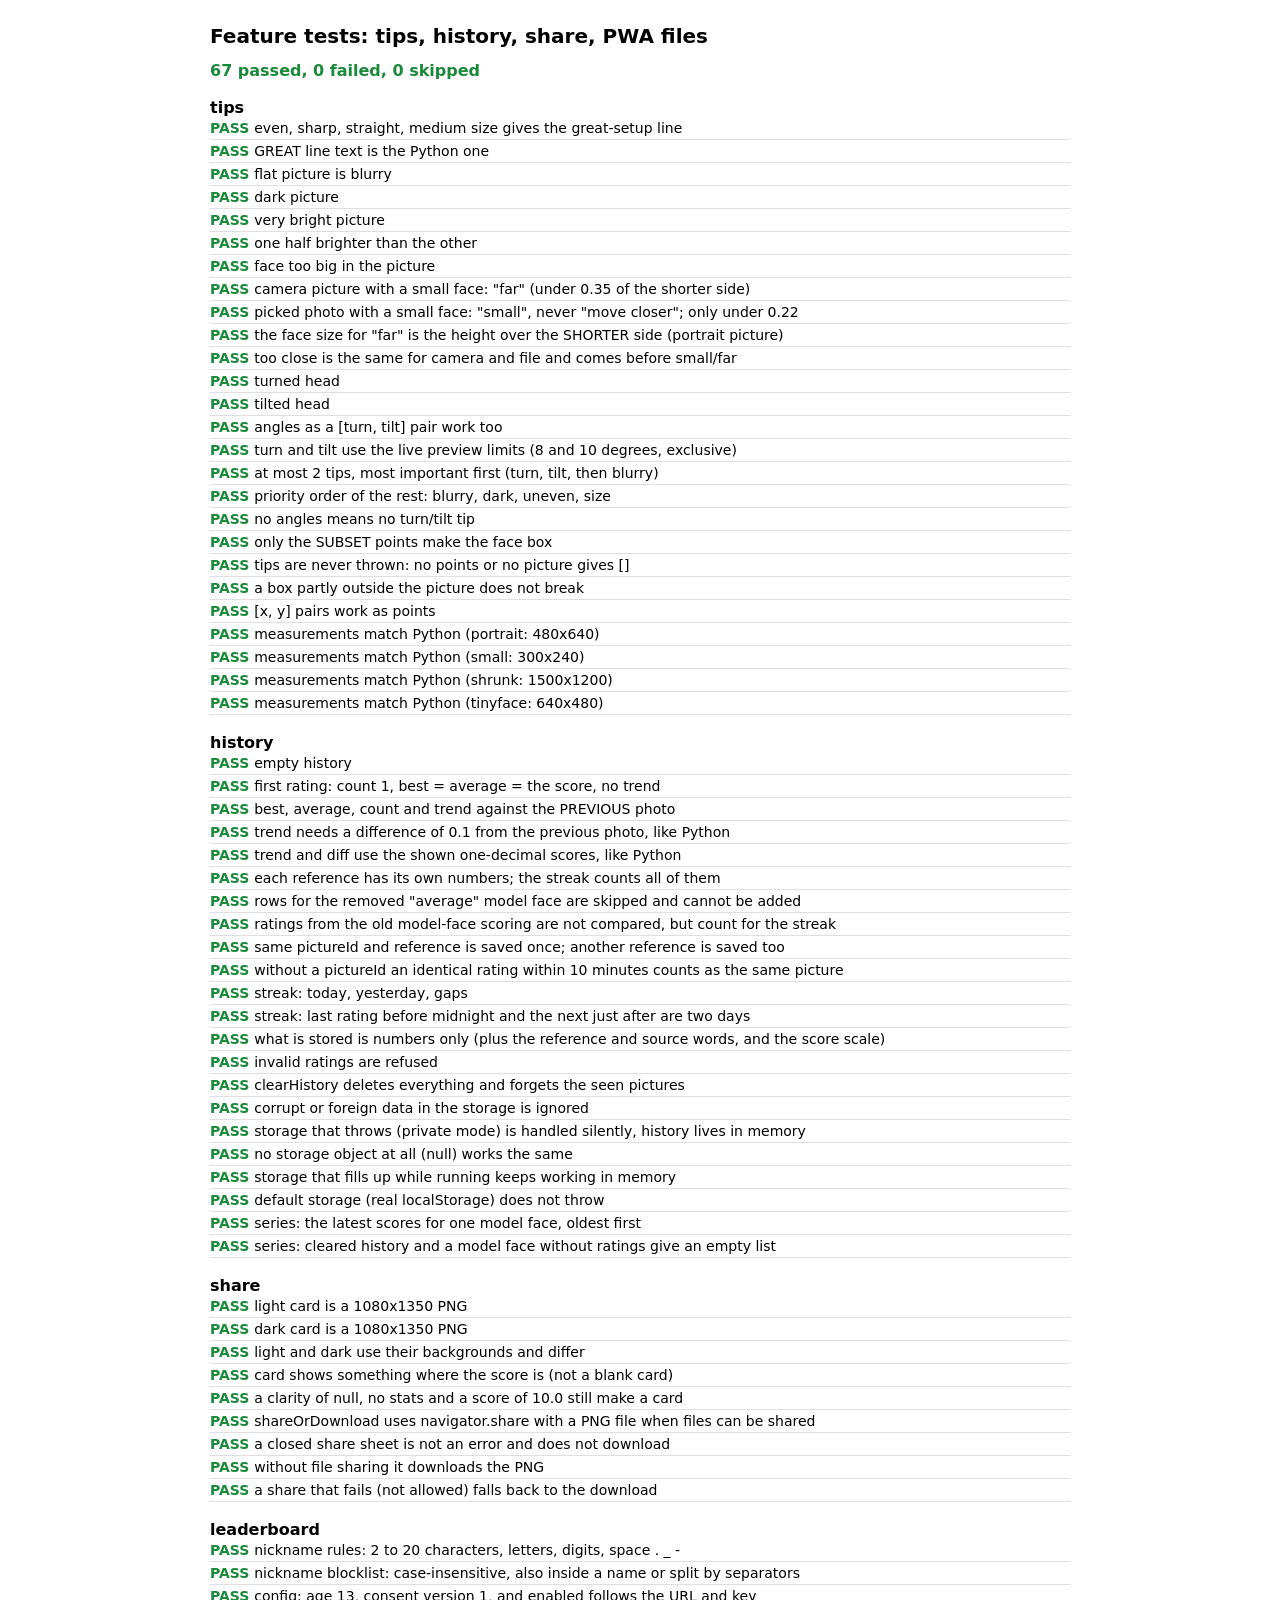
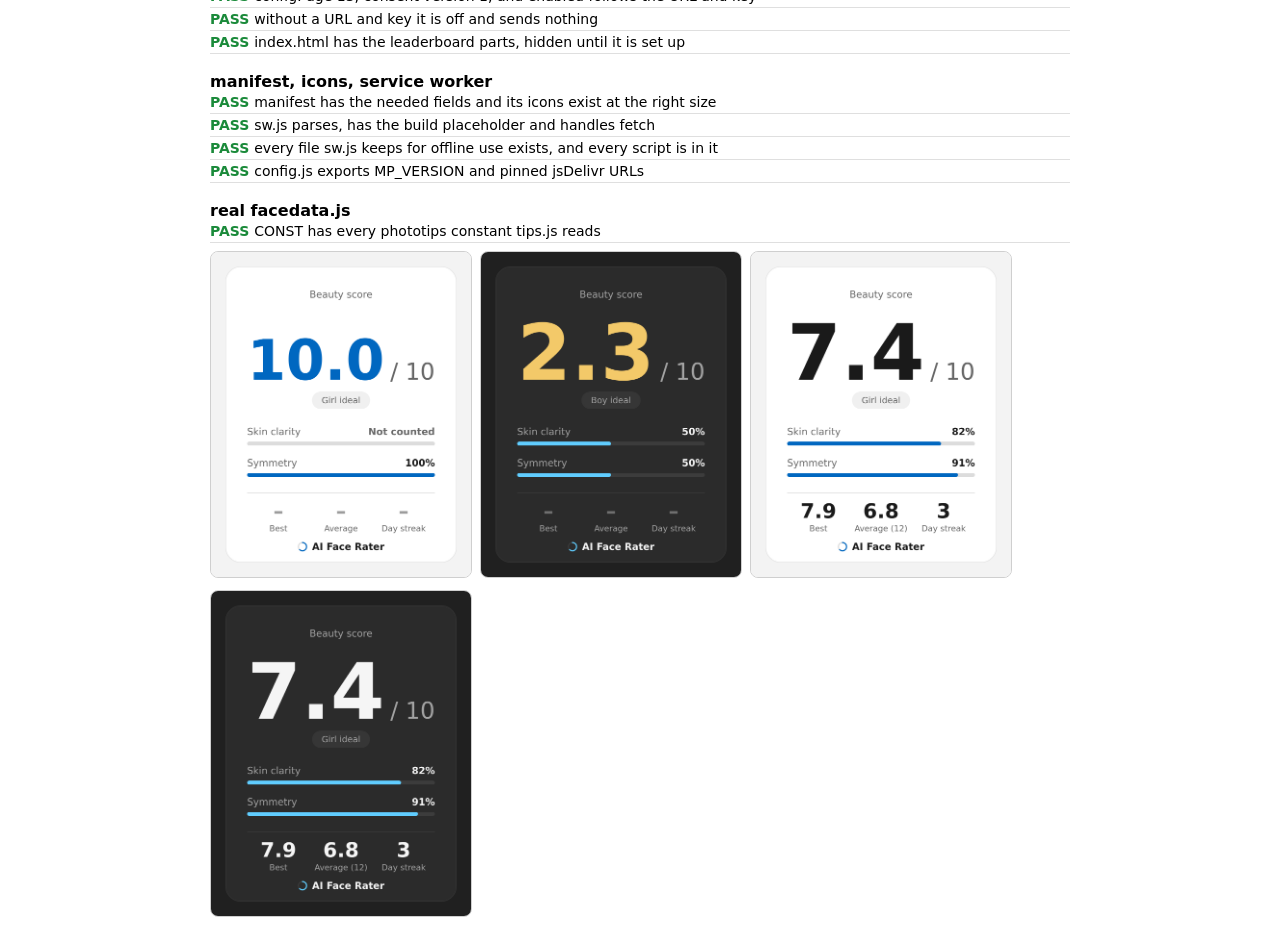
<file: web/tests/features.html>
<!doctype html>
<html lang="en">
<head>
<meta charset="utf-8">
<meta name="viewport" content="width=device-width, initial-scale=1">
<title>Feature tests</title>
<!-- tips.js imports ../js/facedata.js; the tests use a stand-in with phototips.py's values (the real file is checked at the end) -->
<script type="importmap">{ "imports": { "../js/facedata.js": "./stub-facedata.js" } }</script>
<style>
  :root { color-scheme: light dark; font-family: system-ui, 'Segoe UI', sans-serif; }
  body { margin: 24px auto; max-width: 860px; padding: 0 16px; }
  h1 { font-size: 20px; }
  #summary { font-weight: 600; margin: 8px 0 16px; }
  .row { padding: 3px 0; font-size: 14px; border-bottom: 1px solid #8884; }
  .pass::before { content: 'PASS  '; color: #1a8a3a; font-weight: 600; }
  .fail::before { content: 'FAIL  '; color: #c62828; font-weight: 600; }
  .fail { color: #c62828; }
  .skip::before { content: 'SKIP  '; color: #b45309; font-weight: 600; }
  .group { margin-top: 18px; font-weight: 600; }
  #cards img { width: 260px; margin: 8px 8px 0 0; border: 1px solid #8886; border-radius: 8px; }
</style>
</head>
<body>
<h1>Feature tests: tips, history, share, PWA files</h1>
<div id="summary">Running...</div>
<div id="log"></div>
<div id="cards"></div>
<script type="module">
import { photoTips, measure, pickTips, tipLines, TIPS, GREAT } from '../js/tips.js';
import * as history from '../js/history.js';
import { makeShareCard, shareOrDownload, CARD_WIDTH, CARD_HEIGHT } from '../js/share.js';

const log = document.getElementById('log');
const results = { pass: 0, fail: 0, skip: 0, failures: [] };
let groupName = '';
function group(name) {
  groupName = name;
  const d = document.createElement('div');
  d.className = 'group';
  d.textContent = name;
  log.append(d);
}
function report(kind, name, detail = '') {
  results[kind]++;
  if (kind === 'fail') results.failures.push(`${groupName}: ${name} ${detail}`);
  const d = document.createElement('div');
  d.className = `row ${kind}`;
  d.textContent = name + (detail ? ` (${detail})` : '');
  log.append(d);
}
async function test(name, fn) {
  try {
    await fn();
    report('pass', name);
  } catch (e) {
    report('fail', name, e && e.message ? e.message : String(e));
  }
}
const eq = (a, b, what = '') => { if (JSON.stringify(a) !== JSON.stringify(b)) throw new Error(`${what} expected ${JSON.stringify(b)}, got ${JSON.stringify(a)}`); };
const ok = (c, what = 'condition') => { if (!c) throw new Error(what + ' is false'); };
const near = (a, b, tol, what = '') => { if (!(Math.abs(a - b) <= tol)) throw new Error(`${what} expected ${b} +-${tol}, got ${a}`); };

// ---------------------------------------------------------------- tips
group('tips');

// Deterministic noise 0..255 (an LCG), so the pictures never change
function rng(seed) { let s = seed >>> 0; return () => ((s = (Math.imul(s, 1664525) + 1013904223) >>> 0) / 4294967296); }
function picture(w, h, fn) {
  const data = new Uint8ClampedArray(w * h * 4);
  for (let y = 0; y < h; y++) for (let x = 0; x < w; x++) {
    const v = fn(x, y), i = (y * w + x) * 4;
    data[i] = data[i + 1] = data[i + 2] = v; data[i + 3] = 255;
  }
  return new ImageData(data, w, h);
}
const noisy = (mean, amp, seed = 1) => { const r = rng(seed); return () => mean + (r() - 0.5) * 2 * amp; };
// 478 points; the stand-in SUBSET indices (10 top, 152 bottom, 234 left, 454 right) define the box, the others are
// put far outside to show that only the SUBSET points count
function points478(box, far = true) {
  const [l, t, r, b] = box, cx = (l + r) / 2, cy = (t + b) / 2;
  const pts = Array.from({ length: 478 }, () => (far ? { x: -900, y: 5000 } : { x: cx, y: cy }));
  pts[10] = { x: cx, y: t }; pts[152] = { x: cx, y: b }; pts[234] = { x: l, y: cy }; pts[454] = { x: r, y: cy };
  for (const i of [1, 33, 263]) pts[i] = { x: cx, y: cy };
  return pts;
}
const W = 400, H = 400;
const good = () => picture(W, H, noisy(128, 50));
const faceBox = [100, 80, 300, 320]; // 200 wide, 240 tall: size 0.6

await test('even, sharp, straight, medium size gives the great-setup line', () => {
  eq(photoTips(good(), points478(faceBox), { turn: 2, tilt: -3 }), [GREAT]);
});
await test('GREAT line text is the Python one', () => eq(GREAT, 'Great setup: straight, sharp and evenly lit.'));
await test('flat picture is blurry', () => eq(photoTips(picture(W, H, () => 128), points478(faceBox), null), [TIPS.blurry]));
await test('dark picture', () => eq(photoTips(picture(W, H, noisy(40, 30)), points478(faceBox), null), [TIPS.dark]));
await test('very bright picture', () => eq(photoTips(picture(W, H, noisy(238, 15)), points478(faceBox), null), [TIPS.bright]));
await test('one half brighter than the other', () => {
  const r = rng(5);
  const img = picture(W, H, (x) => (x < 200 ? 90 : 190) + (r() - 0.5) * 80);
  eq(photoTips(img, points478(faceBox), null), [TIPS.uneven]);
});
await test('face too big in the picture', () => eq(photoTips(good(), points478([10, 10, 390, 390]), null), [TIPS.close]));
await test('camera picture with a small face: "far" (under 0.35 of the shorter side)', () => {
  eq(photoTips(good(), points478([180, 180, 230, 230]), null), [TIPS.far]);                  // 0.125
  eq(photoTips(good(), points478([150, 100, 250, 230]), null, 'camera'), [TIPS.far]);        // 130/400 = 0.325
  eq(photoTips(good(), points478([150, 100, 250, 250]), null, 'camera'), [GREAT]);           // 150/400 = 0.375
});
await test('picked photo with a small face: "small", never "move closer"; only under 0.22', () => {
  eq(photoTips(good(), points478([180, 180, 230, 230]), null, 'file'), [TIPS.small]);        // 0.125
  eq(photoTips(good(), points478([150, 100, 250, 180]), null, 'file'), [TIPS.small]);        // 80/400 = 0.2
  eq(photoTips(good(), points478([150, 100, 250, 190]), null, 'file'), [GREAT]);             // 90/400 = 0.225
  eq(photoTips(good(), points478([150, 100, 250, 230]), null, 'file'), [GREAT]);             // 0.325 is fine for a photo
  ok(!TIPS.small.toLowerCase().includes('move closer'));
});
await test('the face size for "far" is the height over the SHORTER side (portrait picture)', () => {
  const img = picture(300, 500, noisy(128, 50));
  eq(photoTips(img, points478([100, 100, 200, 240]), null, 'camera'), [GREAT]);               // 140/300 = 0.47 (140/500 would be 0.28)
  eq(photoTips(img, points478([100, 100, 200, 190]), null, 'camera'), [TIPS.far]);            // 90/300 = 0.3
});
await test('too close is the same for camera and file and comes before small/far', () => {
  eq(photoTips(good(), points478([10, 10, 390, 390]), null, 'file'), [TIPS.close]);
  eq(pickTips({ turn: null, tilt: null, sharpness: 100, brightness: 128, imbalance: 0, size: 0.8, share: 0.1, source: 'file' }), ['close']);
});
await test('turned head', () => eq(photoTips(good(), points478(faceBox), { turn: -20, tilt: 0 }), [TIPS.turn]));
await test('tilted head', () => eq(photoTips(good(), points478(faceBox), { turn: 0, tilt: 18 }), [TIPS.tilt]));
await test('angles as a [turn, tilt] pair work too', () => eq(photoTips(good(), points478(faceBox), [20, 0]), [TIPS.turn]));
await test('turn and tilt use the live preview limits (8 and 10 degrees, exclusive)', () => {
  eq(photoTips(good(), points478(faceBox), { turn: 8, tilt: -10 }), [GREAT]);
  eq(photoTips(good(), points478(faceBox), { turn: 9, tilt: 0 }), [TIPS.turn]);
  eq(photoTips(good(), points478(faceBox), { turn: 0, tilt: -11 }), [TIPS.tilt]);
});
await test('at most 2 tips, most important first (turn, tilt, then blurry)', () => {
  eq(photoTips(picture(W, H, () => 128), points478(faceBox), { turn: 30, tilt: 30 }), [TIPS.turn, TIPS.tilt]);
  eq(photoTips(picture(W, H, () => 128), points478(faceBox), { turn: 30, tilt: 0 }), [TIPS.turn, TIPS.blurry]);
});
await test('priority order of the rest: blurry, dark, uneven, size', () => {
  const m = { turn: null, tilt: null, sharpness: 1, brightness: 10, imbalance: 0.5, size: 0.9, share: 0.9, source: 'camera' };
  eq(pickTips(m, 8), ['blurry', 'dark', 'uneven', 'close']);
  eq(pickTips({ ...m, brightness: 250, size: 0.05, share: 0.05 }, 8), ['blurry', 'bright', 'uneven', 'far']);
  eq(pickTips({ ...m, brightness: 250, size: 0.05, share: 0.05, source: 'file' }, 8), ['blurry', 'bright', 'uneven', 'small']);
  eq(pickTips({ ...m, turn: -50, tilt: 50 }), ['turn', 'tilt']);
  eq(tipLines({ ...m, sharpness: 100, brightness: 128, imbalance: 0, size: 0.4, share: 0.4 }), [GREAT]);
});
await test('no angles means no turn/tilt tip', () => eq(pickTips({ turn: null, tilt: null, sharpness: 100, brightness: 128, imbalance: 0, size: 0.4 }), []));
await test('only the SUBSET points make the face box', () => {
  const m = measure(good(), points478(faceBox, true), null);
  near(m.size, 0.6, 1e-9, 'size');
});
await test('tips are never thrown: no points or no picture gives []', () => {
  eq(photoTips(good(), [], null), []);
  eq(photoTips(null, points478(faceBox), null), []);
  eq(photoTips(good(), [{ x: 'a' }], null).length <= 2, true);
});
await test('a box partly outside the picture does not break', () => {
  const t = photoTips(good(), points478([-50, -50, 150, 150]), null);
  ok(Array.isArray(t) && t.length >= 1);
});
await test('[x, y] pairs work as points', () => {
  const pairs = points478(faceBox).map((p) => [p.x, p.y]);
  eq(photoTips(good(), pairs, null), [GREAT]);
});

// Numbers computed by the Python phototips.measure on the same pictures (tools: see the repo's phototips.py)
function formula(w) {
  return (x, y) => Math.min(255, Math.max(0, ((x * x * 7 + y * 13 + x * y * 3) % 97) * 2 + 20 + Math.floor(x * 40 / w) - 10));
}
const PY = {
  portrait: { w: 480, h: 640, box: [150.0, 100.0, 330.0, 500.0], sharpness: 13894.355652968625, brightness: 125.71588888888888, imbalance: 0.05992259442145991, size: 0.625, share: 0.8333333333333334 },
  small: { w: 300, h: 240, box: [60.5, 40.2, 230.7, 200.9], sharpness: 15146.008399925231, brightness: 124.97367647058823, imbalance: 0.09038373963458188, size: 0.6695833333333333, share: 0.6695833333333333 },
  shrunk: { w: 1500, h: 1200, box: [300.0, 150.5, 1100.3, 1000.9], sharpness: 1336.5058053587545, brightness: 124.3654426125919, imbalance: 0.08601904809854763, size: 0.7086666666666667, share: 0.7086666666666667 },
  tinyface: { w: 640, h: 480, box: [300.0, 200.0, 360.5, 270.0], sharpness: 2413.1036990933644, brightness: 126.23333333333333, imbalance: 0.010788788713267126, size: 0.14583333333333334, share: 0.14583333333333334 },
};
for (const [name, c] of Object.entries(PY)) {
  await test(`measurements match Python (${name}: ${c.w}x${c.h})`, () => {
    const m = measure(picture(c.w, c.h, formula(c.w)), points478(c.box, false), { turn: 5, tilt: -3 });
    near(m.brightness, c.brightness, 0.2, 'brightness');
    near(m.imbalance, c.imbalance, 0.003, 'imbalance');
    near(m.size, c.size, 1e-6, 'size');
    near(m.share, c.share, 1e-6, 'share');
    near(m.sharpness / c.sharpness, 1, 0.03, 'sharpness ratio');
    eq([m.turn, m.tilt], [5, -3]);
  });
}

// ---------------------------------------------------------------- history
group('history');

class FakeStorage {
  constructor() { this.m = new Map(); }
  getItem(k) { return this.m.has(k) ? this.m.get(k) : null; }
  setItem(k, v) { this.m.set(k, String(v)); }
  removeItem(k) { this.m.delete(k); }
}
const at = (d, h = 12, m = 0) => new Date(2026, 5, d, h, m).getTime(); // June 2026, local time
const NOW = at(15);
function fresh() { const s = new FakeStorage(); history._setStorage(s); return s; }
const rate = (reference, score, extra = {}) => history.addRating({ reference, score, clarity: 0.8, symmetry: 0.9, source: 'file', ...extra });

await test('empty history', () => {
  fresh();
  eq(history.stats('boy', NOW), { best: null, average: null, count: 0, trend: null, diff: 0, streak: 0 });
  eq(history.entryCount(), 0);
});
await test('first rating: count 1, best = average = the score, no trend', () => {
  fresh();
  eq(rate('boy', 6.0, { now: NOW }), true);
  const s = history.stats('boy', NOW);
  eq([s.best, s.average, s.count, s.trend], [6, 6, 1, null]);
});
await test('best, average, count and trend against the PREVIOUS photo', () => {
  fresh();
  rate('boy', 6.0, { now: at(15, 9) });
  rate('boy', 7.0, { now: at(15, 10) });
  let s = history.stats('boy', NOW);
  eq([s.best, s.average, s.count, s.trend], [7, 6.5, 2, 'up']);
  near(s.diff, 1, 1e-9);
  rate('boy', 7.04, { now: at(15, 11) });         // shown as 7.0, like the previous 7.0: no arrow
  s = history.stats('boy', NOW);
  eq([s.best, s.count, s.trend], [7.04, 3, null]);
  rate('boy', 5.0, { now: at(15, 12) });          // 2.0 below the previous 7.0 as shown (the average is not used)
  s = history.stats('boy', NOW);
  eq([s.trend, s.count], ['down', 4]);
  near(s.average, 6.26, 1e-9);
  near(s.diff, -2, 1e-9);
});
await test('trend needs a difference of 0.1 from the previous photo, like Python', () => {
  fresh();
  rate('girl', 5.0, { now: at(15, 9) });
  rate('girl', 5.125, { now: at(15, 10) });
  eq(history.stats('girl', NOW).trend, 'up');
  fresh();
  rate('girl', 5.0, { now: at(15, 9) });
  rate('girl', 5.04, { now: at(15, 10) });
  eq(history.stats('girl', NOW).trend, null);
  fresh();
  rate('girl', 5.0, { now: at(15, 9) });
  rate('girl', 4.875, { now: at(15, 10) });
  eq(history.stats('girl', NOW).trend, 'down');
});
await test('trend and diff use the shown one-decimal scores, like Python', () => {
  fresh();
  rate('boy', 7.04, { now: at(15, 9) });
  rate('boy', 7.16, { now: at(15, 10) });          // shown 7.0 -> 7.2: 0.2, not 0.12
  let s = history.stats('boy', NOW);
  eq([s.trend, s.diff], ['up', 0.2]);
  rate('boy', 7.13, { now: at(15, 11) });          // shown 7.2 -> 7.1: down, although only 0.03 apart
  s = history.stats('boy', NOW);
  eq([s.trend, s.diff], ['down', -0.1]);
  fresh();
  rate('boy', 7.0, { now: at(15, 9) });
  rate('boy', 7.1, { now: at(15, 10) });           // 7.1 - 7.0 is a hair under 0.1 in floating point
  eq(history.stats('boy', NOW).trend, 'up');
});
await test('each reference has its own numbers; the streak counts all of them', () => {
  fresh();
  rate('boy', 6.0, { now: at(14) });
  rate('girl', 4.0, { now: at(15) });
  eq([history.stats('boy', NOW).count, history.stats('girl', NOW).count], [1, 1]);
  eq(history.stats('girl', NOW).streak, 2);
});
await test('rows for the removed "average" model face are skipped and cannot be added', () => {
  const s = fresh();
  s.setItem('afr.history.v1', JSON.stringify([{ t: at(14), r: 'average', s: 7, c: 0.8, y: 0.9, src: 'file' },
    { t: at(15), r: 'boy', s: 6, c: 0.8, y: 0.9, src: 'file', v: 2 }]));
  eq([history.stats('boy', NOW).count, history.stats('average', NOW).count, history.entryCount()], [1, 0, 1]);
  eq(rate('average', 5, { now: NOW }), false);
});
await test('ratings from the old model-face scoring are not compared, but count for the streak', () => {
  const s = fresh();
  s.setItem('afr.history.v1', JSON.stringify([{ t: at(14), r: 'boy', s: 9.5, c: 0.8, y: 0.9, src: 'file' }]));
  eq(history.stats('boy', NOW).count, 0);
  rate('boy', 5.0, { now: at(15, 9) });
  rate('boy', 6.0, { now: at(15, 10) });
  const st = history.stats('boy', NOW);
  eq([st.best, st.count, st.trend, st.streak], [6, 2, 'up', 2]);
  eq(history.series('boy'), [5, 6]);
  eq(JSON.parse(s.getItem('afr.history.v1'))[1].v, history.SCALE);
});
await test('same pictureId and reference is saved once; another reference is saved too', () => {
  fresh();
  eq(rate('boy', 6.0, { pictureId: 'p1', now: at(15, 9) }), true);
  eq(rate('boy', 6.0, { pictureId: 'p1', now: at(15, 9, 5) }), false);
  eq(rate('boy', 6.01, { pictureId: 'p1', now: at(15, 9, 6) }), false);   // seen id wins over changed numbers
  eq(rate('girl', 5.5, { pictureId: 'p1', now: at(15, 9, 7) }), true);
  eq(rate('boy', 6.0, { pictureId: 'p2', now: at(15, 9, 8) }), true);
  eq(history.entryCount(), 3);
});
await test('without a pictureId an identical rating within 10 minutes counts as the same picture', () => {
  fresh();
  eq(rate('boy', 6.0, { now: at(15, 9, 0) }), true);
  eq(rate('boy', 6.0, { now: at(15, 9, 5) }), false);
  eq(rate('boy', 6.0, { now: at(15, 9, 20) }), true);
  eq(rate('boy', 6.5, { now: at(15, 9, 21) }), true);
  eq(history.entryCount(), 3);
});
await test('streak: today, yesterday, gaps', () => {
  fresh();
  rate('boy', 6, { now: at(10) }); rate('boy', 6.1, { now: at(13) }); rate('boy', 6.2, { now: at(14) }); rate('boy', 6.3, { now: at(15) });
  eq(history.stats('boy', NOW).streak, 3);
  eq(history.stats('boy', at(16)).streak, 3);      // nothing yet today: counts up to yesterday
  eq(history.stats('boy', at(17)).streak, 0);      // a day without a rating ends it
  eq(history.stats('boy', at(15, 0, 5)).streak, 3); // just after midnight is still today
});
await test('streak: last rating before midnight and the next just after are two days', () => {
  fresh();
  rate('boy', 6, { now: at(14, 23, 59) });
  rate('boy', 6.5, { now: at(15, 0, 1) });
  eq(history.stats('boy', at(15, 8)).streak, 2);
});
await test('what is stored is numbers only (plus the reference and source words, and the score scale)', () => {
  const s = fresh();
  rate('boy', 6.123456, { clarity: null, symmetry: 0.987654, source: 'camera', pictureId: 'secret-name.jpg', now: NOW });
  const raw = s.getItem('afr.history.v1');
  ok(!raw.includes('secret-name'), 'picture id must not be stored');
  const [e] = JSON.parse(raw);
  eq(Object.keys(e).sort(), ['c', 'r', 's', 'src', 't', 'v', 'y']);
  eq([e.r, e.s, e.c, e.y, e.src, e.t], ['boy', 6.123, null, 0.988, 'camera', NOW]);
  eq(history.stats('boy', NOW).best, 6.123);
});
await test('invalid ratings are refused', () => {
  fresh();
  eq(history.addRating({ reference: 'cat', score: 5 }), false);
  eq(history.addRating({ reference: 'boy', score: NaN }), false);
  eq(history.addRating({ reference: 'boy', score: 'x' }), false);
  eq(history.addRating(), false);
  eq(history.entryCount(), 0);
});
await test('clearHistory deletes everything and forgets the seen pictures', () => {
  const s = fresh();
  rate('boy', 6, { pictureId: 'p1', now: NOW });
  eq(history.clearHistory(), true);
  eq(s.getItem('afr.history.v1'), null);
  eq(history.stats('boy', NOW), { best: null, average: null, count: 0, trend: null, diff: 0, streak: 0 });
  eq(rate('boy', 6, { pictureId: 'p1', now: NOW }), true);
});
await test('corrupt or foreign data in the storage is ignored', () => {
  const s = fresh();
  s.setItem('afr.history.v1', '{not json');
  eq(history.stats('boy', NOW).count, 0);
  s.setItem('afr.history.v1', JSON.stringify([{ t: NOW, r: 'boy', s: 5, v: 2 }, { t: 'x', r: 'boy', s: 5, v: 2 }, null, { t: NOW, r: 'cat', s: 5 }, 7]));
  eq(history.stats('boy', NOW).count, 1);
  rate('boy', 6, { now: NOW });                 // adding still works on top of it
  eq(history.stats('boy', NOW).count, 2);
});
await test('storage that throws (private mode) is handled silently, history lives in memory', () => {
  const broken = { getItem() { throw new Error('denied'); }, setItem() { throw new Error('denied'); }, removeItem() { throw new Error('denied'); } };
  history._setStorage(broken);
  eq(rate('boy', 6, { now: at(15, 9) }), true);
  eq(rate('boy', 7, { now: at(15, 10) }), true);
  const s = history.stats('boy', NOW);
  eq([s.count, s.best, s.trend], [2, 7, 'up']);
  eq(history.clearHistory(), true);
  eq(history.stats('boy', NOW).count, 0);
});
await test('no storage object at all (null) works the same', () => {
  history._setStorage(null);
  rate('girl', 4, { now: NOW });
  eq(history.stats('girl', NOW).count, 1);
  eq(history.clearHistory(), true);
});
await test('storage that fills up while running keeps working in memory', () => {
  const s = new FakeStorage();
  history._setStorage(s);
  rate('boy', 6, { now: at(15, 9) });
  s.setItem = () => { throw new DOMException('full', 'QuotaExceededError'); };
  eq(rate('boy', 7, { now: at(15, 10) }), true);
  eq(history.stats('boy', NOW).count, 2);
});
await test('default storage (real localStorage) does not throw', () => {
  history._setStorage(undefined);
  history.clearHistory();
  rate('girl', 5, { now: NOW });
  eq(history.stats('girl', NOW).count, 1);
  history.clearHistory();
  eq(history.stats('girl', NOW).count, 0);
});
await test('series: the latest scores for one model face, oldest first', () => {
  fresh();
  eq(history.series('boy'), []);
  for (let i = 1; i <= 15; i++) rate('boy', i / 2, { now: NOW + i * 1000, pictureId: i });
  rate('girl', 9, { now: NOW + 99000, pictureId: 'g' });
  eq(history.series('boy'), [2, 2.5, 3, 3.5, 4, 4.5, 5, 5.5, 6, 6.5, 7, 7.5]); // 12 by default
  eq(history.series('boy', 3), [6.5, 7, 7.5]);
  eq(history.series('boy', 100).length, 15);
  eq(history.series('boy', 0), []);
  eq(history.series('girl'), [9]);
});
await test('series: cleared history and a model face without ratings give an empty list', () => {
  fresh();
  rate('boy', 5, { now: NOW });
  eq(history.series('girl'), []);
  history.clearHistory();
  eq(history.series('boy'), []);
});
history._setStorage(new FakeStorage());

// ---------------------------------------------------------------- share
group('share');

function pngSize(bytes) {
  const sig = [137, 80, 78, 71, 13, 10, 26, 10];
  for (let i = 0; i < 8; i++) if (bytes[i] !== sig[i]) return null;
  const v = new DataView(bytes.buffer, bytes.byteOffset);
  return [v.getUint32(16), v.getUint32(20)];
}
async function pixelAt(blob, x, y) {
  const bmp = await createImageBitmap(blob);
  const c = document.createElement('canvas');
  c.width = bmp.width; c.height = bmp.height;
  const ctx = c.getContext('2d');
  ctx.drawImage(bmp, 0, 0);
  return Array.from(ctx.getImageData(x, y, 1, 1).data.slice(0, 3));
}
const stats3 = { best: 7.9, average: 6.8, count: 12, trend: 'up', diff: 0.4, streak: 3 };
const blobs = {};
for (const theme of ['light', 'dark']) {
  await test(`${theme} card is a ${CARD_WIDTH}x${CARD_HEIGHT} PNG`, async () => {
    const blob = await makeShareCard({ score: 7.4, clarity: 0.82, symmetry: 0.91, reference: 'girl', stats: stats3, theme });
    blobs[theme] = blob;
    eq(blob.type, 'image/png');
    ok(blob.size > 8000, 'blob has content (' + blob.size + ' bytes)');
    eq(pngSize(new Uint8Array(await blob.arrayBuffer())), [1080, 1350]);
  });
}
await test('light and dark use their backgrounds and differ', async () => {
  eq(await pixelAt(blobs.light, 5, 5), [0xf3, 0xf3, 0xf3]);
  eq(await pixelAt(blobs.dark, 5, 5), [0x20, 0x20, 0x20]);
  eq(await pixelAt(blobs.light, 540, 90), [255, 255, 255]);      // inside the card
  eq(await pixelAt(blobs.dark, 540, 90), [0x2b, 0x2b, 0x2b]);
});
await test('card shows something where the score is (not a blank card)', async () => {
  const bmp = await createImageBitmap(blobs.light);
  const c = document.createElement('canvas'); c.width = 1080; c.height = 1350;
  const ctx = c.getContext('2d'); ctx.drawImage(bmp, 0, 0);
  const d = ctx.getImageData(150, 250, 780, 300).data;
  let ink = 0;
  for (let i = 0; i < d.length; i += 4) if (d[i] < 128) ink++;
  ok(ink > 5000, 'score pixels: ' + ink);
});
await test('a clarity of null, no stats and a score of 10.0 still make a card', async () => {
  const a = await makeShareCard({ score: 10, clarity: null, symmetry: 1, reference: 'girl', stats: null, theme: 'light' });
  const b = await makeShareCard({ score: 2.3, clarity: 0.5, symmetry: 0.5, reference: 'boy', stats: { best: null, average: null, count: 0, trend: null, diff: 0, streak: 0 }, theme: 'dark' });
  for (const blob of [a, b]) eq(pngSize(new Uint8Array(await blob.arrayBuffer())), [1080, 1350]);
  document.getElementById('cards').append(...[a, b, blobs.light, blobs.dark].map((blob) => Object.assign(new Image(), { src: URL.createObjectURL(blob), alt: 'share card' })));
});
await test('shareOrDownload uses navigator.share with a PNG file when files can be shared', async () => {
  let shared = null;
  Object.defineProperty(navigator, 'canShare', { value: (d) => !!d.files, configurable: true });
  Object.defineProperty(navigator, 'share', { value: async (d) => { shared = d; }, configurable: true });
  try {
    eq(await shareOrDownload(blobs.light), 'shared');
    eq(shared.files.length, 1);
    eq([shared.files[0].type, shared.files[0].name], ['image/png', 'ai-face-rater.png']);
    eq(shared.files[0].size, blobs.light.size);
  } finally { delete navigator.share; delete navigator.canShare; }
});
await test('a closed share sheet is not an error and does not download', async () => {
  Object.defineProperty(navigator, 'canShare', { value: () => true, configurable: true });
  Object.defineProperty(navigator, 'share', { value: async () => { throw new DOMException('closed', 'AbortError'); }, configurable: true });
  try { eq(await shareOrDownload(blobs.light), 'cancelled'); } finally { delete navigator.share; delete navigator.canShare; }
});
await test('without file sharing it downloads the PNG', async () => {
  const clicked = [];
  const original = HTMLAnchorElement.prototype.click;
  HTMLAnchorElement.prototype.click = function () { clicked.push([this.download, this.href.slice(0, 5)]); };
  try {
    eq(await shareOrDownload(blobs.light, 'card.png'), 'downloaded');
    eq(clicked, [['card.png', 'blob:']]);
  } finally { HTMLAnchorElement.prototype.click = original; }
});
await test('a share that fails (not allowed) falls back to the download', async () => {
  const original = HTMLAnchorElement.prototype.click;
  let clicks = 0;
  HTMLAnchorElement.prototype.click = function () { clicks++; };
  Object.defineProperty(navigator, 'canShare', { value: () => true, configurable: true });
  Object.defineProperty(navigator, 'share', { value: async () => { throw new DOMException('no', 'NotAllowedError'); }, configurable: true });
  try { eq(await shareOrDownload(blobs.light), 'downloaded'); eq(clicks, 1); } finally { HTMLAnchorElement.prototype.click = original; delete navigator.share; delete navigator.canShare; }
});

// ---------------------------------------------------------------- leaderboard (the parts that need no server)
group('leaderboard');
const lb = await import('../js/leaderboard.js');
const lbConfig = await import('../js/config.js');
await test('nickname rules: 2 to 20 characters, letters, digits, space . _ -', () => {
  for (const good of ['Al', 'Anna K.', 'x_y-z 9', 'Ørjan', '日本語', 'a'.repeat(20), '  Kim  ']) eq(lb.nameProblem(good), null, good);
  for (const bad of ['', ' ', 'A', 'a'.repeat(21), 'no/slash', 'a@b', '<b>hi</b>', 'smile😀', null, undefined]) ok(lb.nameProblem(bad) !== null, JSON.stringify(bad));
});
await test('nickname blocklist: case-insensitive, also inside a name or split by separators', () => {
  for (const bad of ['FUCK', 'xxShitxx', 'Big B.i.t.c.h', 'n i g g a', 'Hitler_fan']) ok(lb.nameProblem(bad) !== null, bad);
  for (const good of ['Classic', 'Sunny', 'Hello World', 'Sam']) eq(lb.nameProblem(good), null, good);
});
await test('config: age 13, consent version 1, and enabled follows the URL and key', () => {
  eq([lbConfig.LEADERBOARD_MIN_AGE, lbConfig.CONSENT_VERSION], [13, 1]);
  eq(lb.enabled, Boolean(lbConfig.SUPABASE_URL && lbConfig.SUPABASE_KEY));
});
await test('without a URL and key it is off and sends nothing', async () => {
  if (lb.enabled) return; // a configured site: nothing to prove here
  const original = window.fetch;
  let calls = 0;
  window.fetch = () => { calls++; return Promise.reject(new Error('should not be called')); };
  try {
    for (const run of [() => lb.topScores('boy'), () => lb.communityStats('boy', 5), () => lb.submitScore({ name: 'Anna', score: 5, reference: 'boy', regions: {} })]) {
      let failed = false;
      try { await run(); } catch { failed = true; }
      ok(failed, 'rejects');
    }
    eq(calls, 0, 'fetch calls');
  } finally { window.fetch = original; }
});
await test('index.html has the leaderboard parts, hidden until it is set up', async () => {
  const page = await (await fetch(new URL('../index.html', import.meta.url))).text();
  for (const id of ['boardBtn', 'addBoardBtn', 'addBoard', 'board', 'deleteBoardBtn', 'boardPrivacy']) ok(page.includes(`id="${id}"`), id);
  ok(/id="boardBtn"[^>]*hidden/.test(page) && /id="community" hidden/.test(page) && /id="deleteBoardBtn" hidden/.test(page), 'hidden by default');
  ok(!/id="consent"[^>]*checked/.test(page), 'the consent box starts unticked');
});

// ---------------------------------------------------------------- PWA files
group('manifest, icons, service worker');
const base = new URL('../', import.meta.url);
await test('manifest has the needed fields and its icons exist at the right size', async () => {
  const m = await (await fetch(new URL('manifest.webmanifest', base))).json();
  eq([m.name, m.display, m.start_url], ['AI Face Rater', 'standalone', '.']);
  ok(m.short_name && m.theme_color && m.background_color, 'short_name/theme_color/background_color');
  ok(m.icons.some((i) => i.sizes === '192x192') && m.icons.some((i) => i.sizes === '512x512') && m.icons.some((i) => i.purpose === 'maskable'), 'icon set');
  for (const icon of m.icons) {
    const bmp = await createImageBitmap(await (await fetch(new URL(icon.src, new URL('manifest.webmanifest', base)))).blob());
    eq([bmp.width, bmp.height].join('x'), icon.sizes, icon.src);
  }
});
await test('sw.js parses, has the build placeholder and handles fetch', async () => {
  const text = await (await fetch(new URL('sw.js', base))).text();
  new Function(text);
  ok(text.includes("const BUILD = '__BUILD__'"), 'build placeholder');
  ok(text.includes("addEventListener('fetch'") && text.includes("addEventListener('activate'"), 'listeners');
});
await test('every file sw.js keeps for offline use exists, and every script is in it', async () => {
  const text = await (await fetch(new URL('sw.js', base))).text();
  const shell = [...text.match(/const SHELL = \[([\s\S]*?)\];/)[1].matchAll(/'([^']+)'/g)].map((m) => m[1]);
  for (const path of shell) ok((await fetch(new URL(path, base), { method: 'HEAD' })).ok, path);
  const page = await (await fetch(new URL('index.html', base))).text();
  const scripts = new Set(['js/app.js']);
  for (const name of scripts) {
    const source = await (await fetch(new URL(name, base))).text();
    for (const [, dep] of source.matchAll(/from '\.\/([\w-]+\.js)'/g)) scripts.add('js/' + dep);
  }
  ok(page.includes('src="js/app.js"'), 'index.html loads js/app.js');
  for (const name of scripts) ok(shell.includes(name), name + ' is in SHELL');
});
await test('config.js exports MP_VERSION and pinned jsDelivr URLs', async () => {
  const c = await import('../js/config.js');
  ok(/^\d+\.\d+\.\d+$/.test(c.MP_VERSION), 'MP_VERSION ' + c.MP_VERSION);
  ok(c.MP_BUNDLE_URL.includes('@' + c.MP_VERSION) && c.MP_WASM_URL.includes('@' + c.MP_VERSION), 'pinned');
  ok(c.MODEL_URL.endsWith('/face_landmarker.task'), 'model url');
  eq(c.MP_PRECACHE_URLS.length, 3);
  ok((await fetch(c.MODEL_URL, { method: 'HEAD' })).ok, 'model is served');
});

// ---------------------------------------------------------------- the real facedata.js (when it exists)
group('real facedata.js');
{
  let real = null;
  try { real = await import(new URL('../js/facedata.js', import.meta.url) + '?real'); } catch { /* not generated yet */ }
  if (!real) {
    report('skip', 'js/facedata.js does not exist yet (generated by tools/export_web_data.py)');
  } else {
    // Note: the import map above sends '../js/facedata.js' to the stand-in, so the ?real import is a separate URL
    await test('CONST has every phototips constant tips.js reads', () => {
      const names = ['MAX_TIPS', 'MEASURE_MAX_SIZE', 'TURN_TIP', 'TILT_TIP', 'SHARPNESS_WIDTH', 'BLURRY_BELOW', 'TOO_DARK_BELOW', 'TOO_BRIGHT_ABOVE', 'UNEVEN_LIGHT_ABOVE', 'TOO_CLOSE_ABOVE', 'TOO_FAR_BELOW', 'TOO_FAR_BELOW_FILE'];
      for (const n of names) ok(Number.isFinite(real.CONST['PHOTOTIPS_' + n] ?? real.CONST[n] ?? real.CONST[{ TURN_TIP: 'HINT_TURN', TILT_TIP: 'HINT_TILT', TOO_FAR_BELOW: 'HINT_FACE_SIZE' }[n]]), 'CONST.' + n);
      ok(Array.isArray(real.SUBSET) && real.SUBSET.length > 100, 'SUBSET');
    });
  }
}

document.getElementById('summary').textContent = `${results.pass} passed, ${results.fail} failed, ${results.skip} skipped`;
document.getElementById('summary').style.color = results.fail ? '#c62828' : '#1a8a3a';
document.title = `Feature tests: ${results.fail ? 'FAIL' : 'PASS'}`;
window.__results = results;
</script>
</body>
</html>
</file>
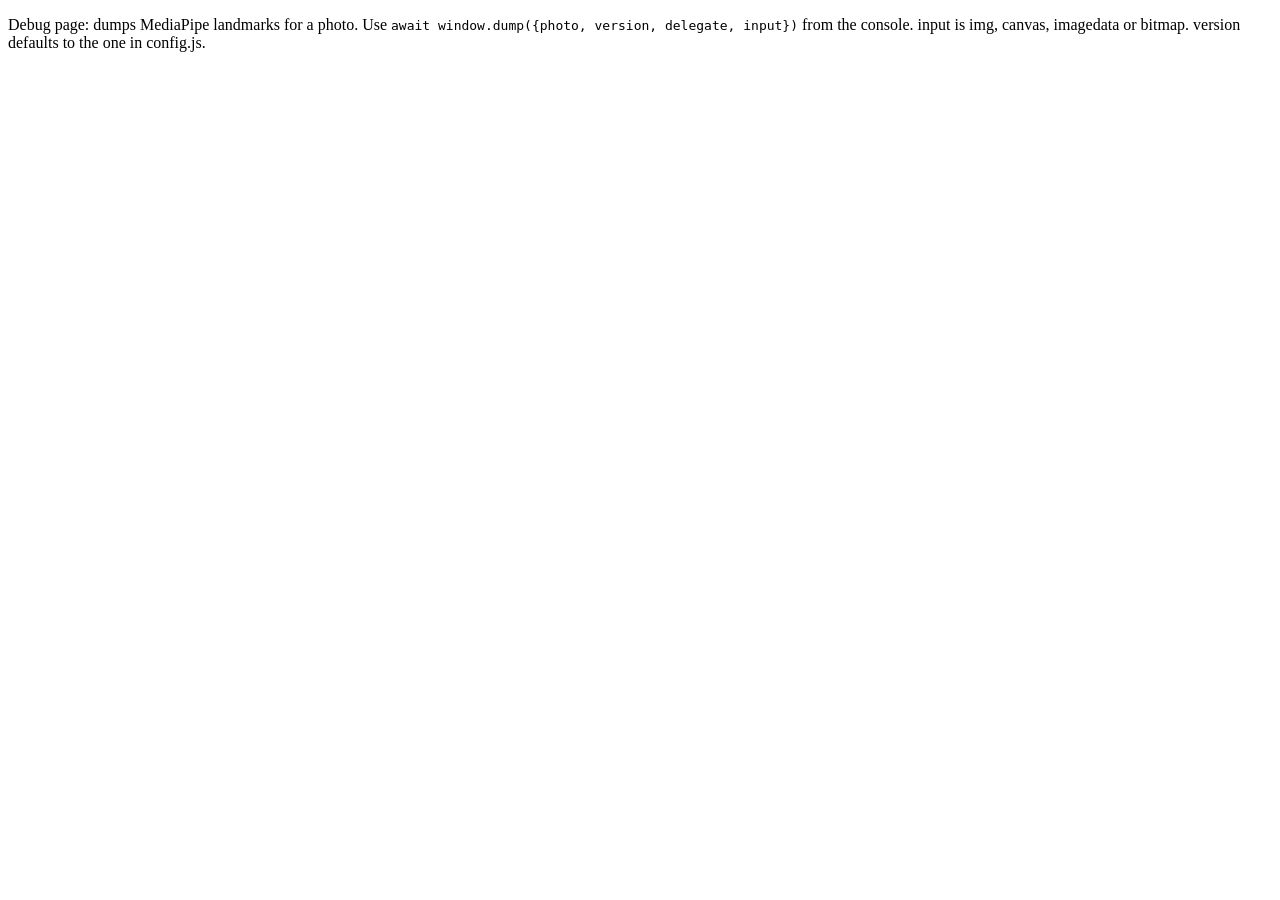
<file: web/tests/landmarks.html>
<!doctype html>
<meta charset="utf-8">
<title>Landmark dump (debug)</title>
<body>
<p>Debug page: dumps MediaPipe landmarks for a photo. Use <code>await window.dump({photo, version, delegate, input})</code> from the console.
input is img, canvas, imagedata or bitmap. version defaults to the one in config.js.</p>
<script type="module">
import { MP_VERSION, MODEL_URL } from '../js/config.js';

const cache = {};
async function lib(version) {
  const base = `https://cdn.jsdelivr.net/npm/@mediapipe/tasks-vision@${version}`;
  cache[version] ??= (async () => {
    const mp = await import(`${base}/vision_bundle.mjs`);
    const fileset = await mp.FilesetResolver.forVisionTasks(`${base}/wasm`);
    return { mp, fileset };
  })();
  return cache[version];
}
let modelBytes;
async function model() { modelBytes ??= new Uint8Array(await (await fetch(MODEL_URL)).arrayBuffer()); return modelBytes; }

window.dump = async ({ photo = 'perBoy', version = MP_VERSION, delegate = 'CPU', input = 'img', mode = 'IMAGE' } = {}) => {
  const { mp, fileset } = await lib(version);
  const lm = await mp.FaceLandmarker.createFromOptions(fileset, {
    baseOptions: { modelAssetBuffer: (await model()).slice(), delegate },
    runningMode: mode, numFaces: 3, outputFacialTransformationMatrixes: true, outputFaceBlendshapes: true,
  });
  const img = new Image();
  img.src = `../../${photo}.jpg`;
  await img.decode();
  const w = img.naturalWidth, h = img.naturalHeight;
  const c = document.createElement('canvas');
  c.width = w; c.height = h;
  const g = c.getContext('2d', { willReadFrequently: true });
  g.drawImage(img, 0, 0, w, h);
  let source = img;
  if (input === 'canvas') source = c;
  else if (input === 'imagedata') source = g.getImageData(0, 0, w, h);
  else if (input === 'bitmap') source = await createImageBitmap(img);
  const r = mode === 'VIDEO' ? lm.detectForVideo(source, 1) : lm.detect(source);
  const f = r.faceLandmarks[0];
  const d = r.facialTransformationMatrixes?.[0]?.data;
  const matrix = d ? [0, 1, 2, 3].map((row) => [0, 1, 2, 3].map((col) => d[col * 4 + row])) : null;
  const out = { w, h, version, delegate, input, matrix, pts: f.map((p) => [p.x * w - 0.5, p.y * h - 0.5, p.z * w]),
    blendshapes: r.faceBlendshapes?.[0] ? Object.fromEntries(r.faceBlendshapes[0].categories.map((c) => [c.categoryName, c.score])) : null, imageData: g.getImageData(0, 0, w, h) };
  lm.close();
  return out;
};

// Rates a photo against the ideal with the website's scoring on the landmarks of the chosen delegate
import * as scoring from '../js/scoring.js';
window.rate = async (opts, reference) => {
  const b = await window.dump(opts);
  const r = scoring.rateFace(b.imageData, b.pts, b.matrix, reference, 'file', b.blendshapes);
  return { score: +r.score.toFixed(3), symmetry: +r.symmetry.toFixed(4), clarity: r.clarity };
};
window.ready = true;
</script>
</file>
